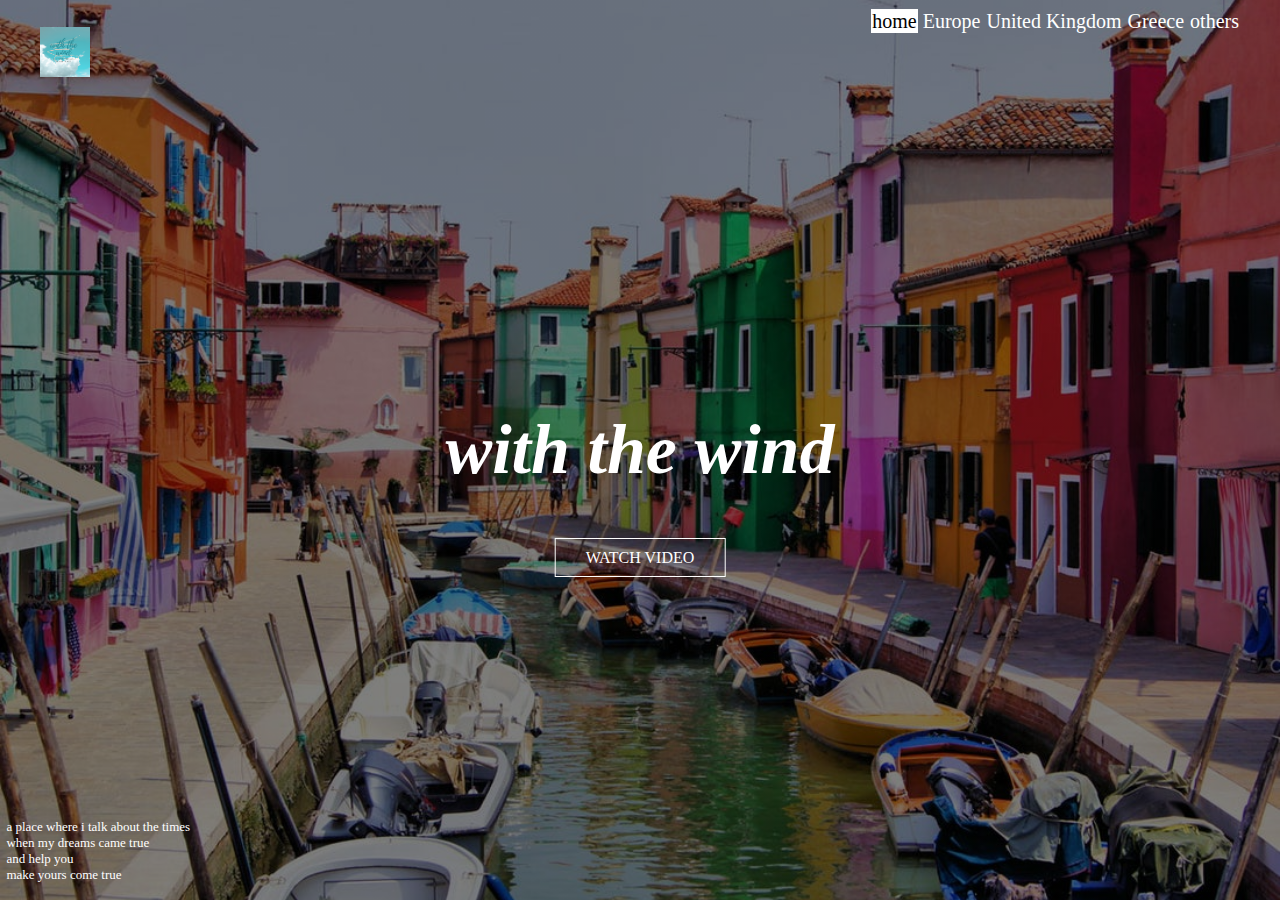
<file: index.html>
<!DOCTYPE html>
<html>
<head>
<meta name="viewport" content="width=device-width,initial-scale=1.0">
<title>moon travel website</title>
<link rel="stylesheet" type="text/css" href="css/style.css">
</head>
<body>
 <header>
  <div class="main">
      <div class="logo">
        <img src="logo.png"></div>
   <ul>
    <li class="active"><a href="index.html">home</a></li>
    <li><a href="europe.html">Europe</a></li>
    <li><a href="uk.html">United Kingdom</a></li>
    <li><a href="greece.html">Greece</a></li>
    <li><a href="others.html">others</a></li>
   </ul>
  </div>
   <div class="title">
       <i><h1>with the wind<h1></i>
       </div>

<div class="button">
    <a href="#" class="btn">WATCH VIDEO</a>
 </div>
<div class="about">
<p>a place where i talk about the times<br>
 when my dreams came true<br>
 and help you<br>
make yours come true</p></div>
</header>
</body>
</html>
</file>
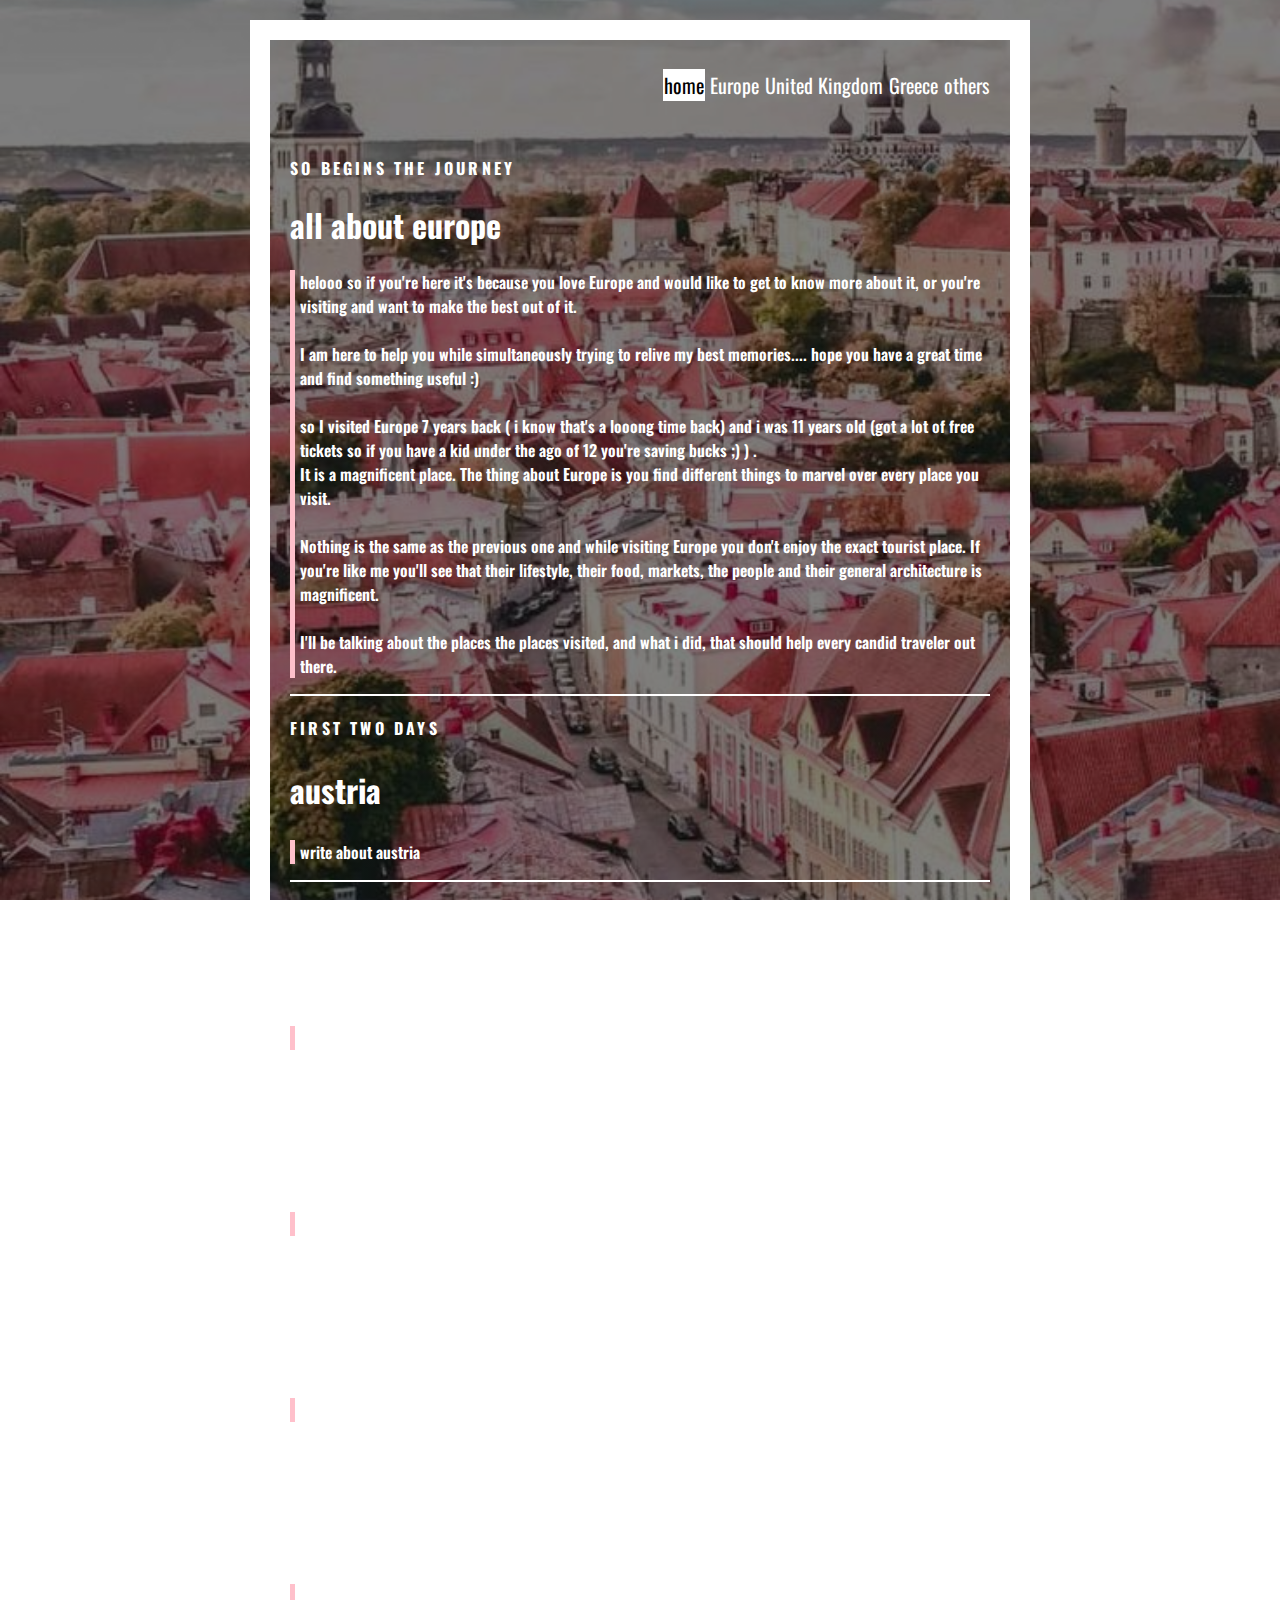
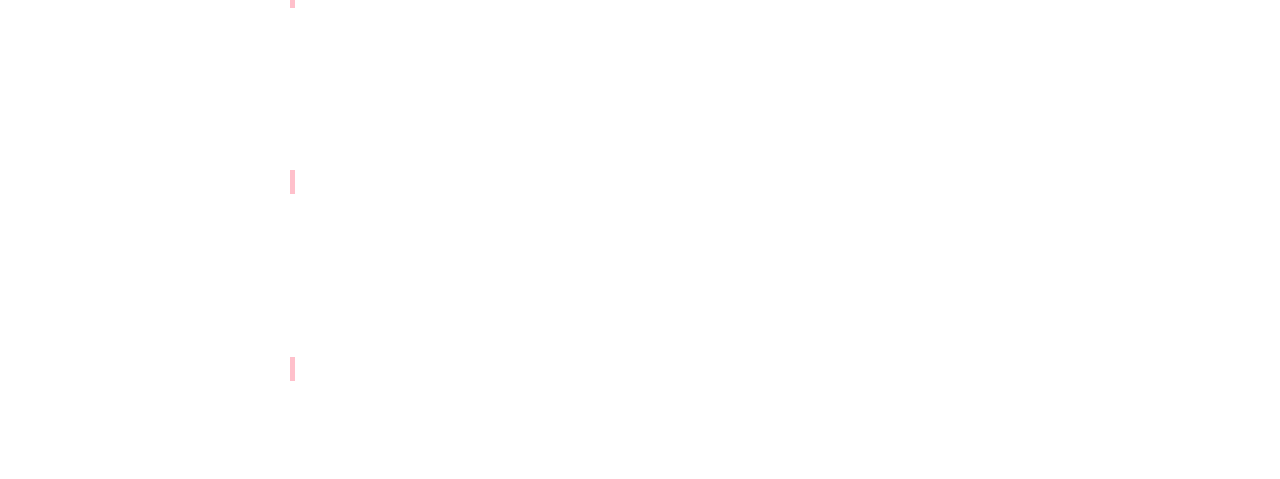
<file: europe.html>
<!DOCTYPE html>
<html lang="en" dir="ltr">
  <head>
    <meta charset="utf-8">
    <link rel="stylesheet" href="css/europe.css">
<link href="https://fonts.googleapis.com/css2?family=Oswald:wght@300&display=swap" rel="stylesheet">
    <title></title>
  </head>
  <body>
<header>
<div class="main">
   <ul>
    <li class="active"><a href="index.html">home</a></li>
    <li><a href="europe.html">Europe</a></li>
    <li><a href="uk.html">United Kingdom</a></li>
    <li><a href="greece.html">Greece</a></li>
    <li><a href="others.html">others</a></li>
   </ul>
  </div>
</header>
<br><br><br><br>
    <div class="blog">
      <div class="date">so begins the journey</div>
      <h1>all about europe</h1>
<p class="paragraph">
  helooo so if you're here it's because you love Europe and would like to get to know more about it, or you're visiting and want to make the best out of it.<br><br>

I am here to help you while simultaneously trying to relive my best memories.... hope you have a great time and find something useful :)<br><br>

so I visited Europe 7 years back ( i know that's a looong time back) and i was 11 years old (got a lot of free tickets so if you have a kid under the ago of 12 you're saving bucks ;) ) .<br>
 It is a magnificent place. The thing about Europe is you find different things to marvel over every place you visit. <br><br>

Nothing is the same as the previous one and while visiting Europe you don't enjoy the exact tourist place. If you're like me you'll see that their lifestyle, their food, markets, the people and their general architecture is magnificent.<br><br> 

I'll be talking about the places the places visited, and what i did, that should help every candid traveler out there.</p>
<hr>
    </div>
    <div class="blog">
      <div class="date">first two days</div>
      <h2>austria</h2>
<p class="paragraph">
  write about austria</p>
<hr>
    </div>
    <div class="blog">
      <div class="date">17 april 2020</div>
      <h2>belgium</h2>
<p class="paragraph">
  write about belgium and make similar columns</p>
   <hr>
 </div>
<div class="blog">
      <div class="date">17 april 2020</div>
      <h2>budapest and prague</h2>
<p class="paragraph">
  write about b and p</p>
<hr>
    </div>
<div class="blog">
      <div class="date">17 april 2020</div>
      <h2>france</h2>
<p class="paragraph">
  write about france</p>
<hr>
    </div>
<div class="blog">
      <div class="date">17 april 2020</div>
      <h2>germany</h2>
<p class="paragraph">
  write about germany</p>
<hr>
    </div>
<div class="blog">
      <div class="date">17 april 2020</div>
      <h2>italy</h2>
<p class="paragraph">
  write about italy</p>
<hr>
    </div>
<div class="blog">
      <div class="date">17 april 2020</div>
      <h2>switzerland</h2>
<p class="paragraph">
  write about switzerland</p>
<hr>
    </div>
  </body>
</html>
</file>
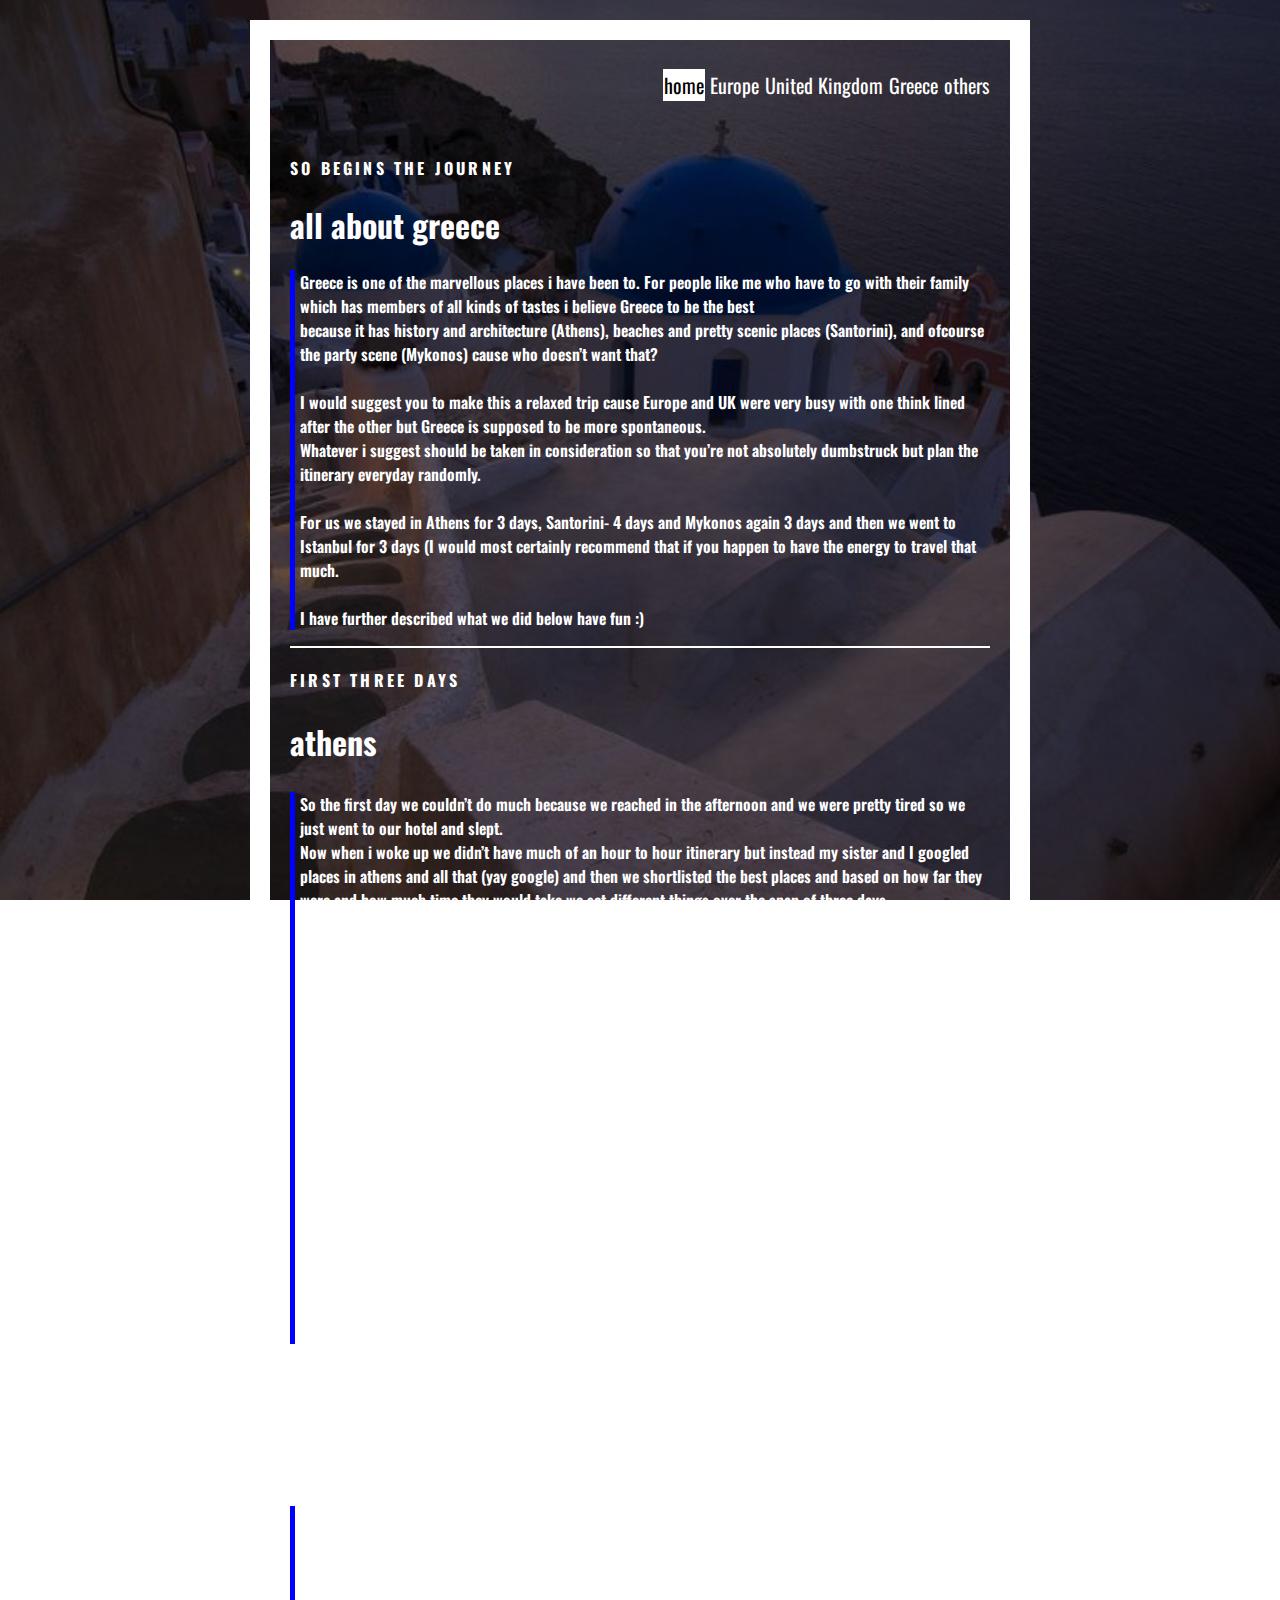
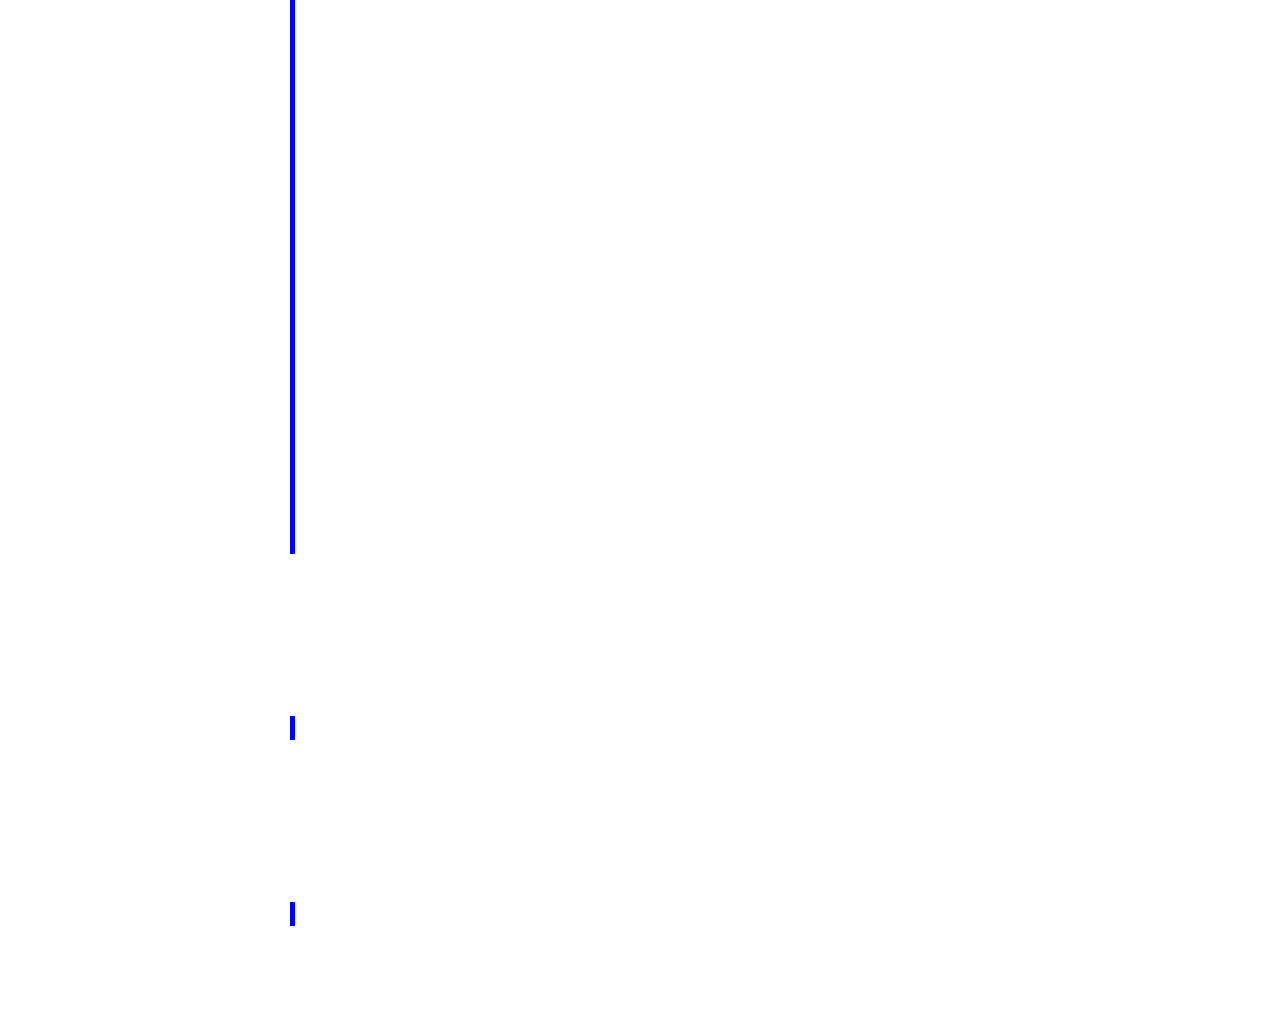
<file: greece.html>
<!DOCTYPE html>
<html lang="en" dir="ltr">
  <head>
    <meta charset="utf-8">
    <link rel="stylesheet" href="css/greece.css">
<link href="https://fonts.googleapis.com/css2?family=Oswald:wght@300&display=swap" rel="stylesheet">
    <title></title>
  </head>
  <body>
<header>
<div class="main">
   <ul>
    <li class="active"><a href="index.html">home</a></li>
    <li><a href="europe.html">Europe</a></li>
    <li><a href="uk.html">United Kingdom</a></li>
    <li><a href="greece.html">Greece</a></li>
    <li><a href="others.html">others</a></li>
   </ul>
  </div>
</header>
<br><br><br><br>
    <div class="blog">
      <div class="date">so begins the journey</div>
      <h1>all about greece</h1>
<p class="paragraph">
  Greece is one of the marvellous places i have been to. For people like me who have to go with their family which has members of all kinds of tastes i believe Greece to be the best<br> because it has history and architecture (Athens), beaches and pretty scenic places (Santorini), and ofcourse the party scene (Mykonos) cause who doesn’t want that?<br><br>

I would suggest you to make this a relaxed trip cause Europe and UK were very busy with one think lined after the other but Greece is supposed to be more spontaneous.<br> Whatever i suggest should be taken in consideration so that you’re not absolutely dumbstruck but plan the itinerary everyday randomly. <br><br>

For us we stayed in Athens for 3 days, Santorini- 4 days and Mykonos again 3 days and then we went to Istanbul for 3 days (I would most certainly recommend that if you happen to have the energy to travel that much.<br><br>

I have further described what we did below have fun :)
<hr>
    </div>
    <div class="blog">
      <div class="date">first three days</div>
      <h2>athens</h2>
<p class="paragraph">
  So the first day we couldn’t do much because we reached in the afternoon and we were pretty tired so we just went to our hotel and slept.<br>Now when i woke up we didn’t have much of an hour to hour itinerary but instead my sister and I googled places in athens and all that (yay google) and then we shortlisted the best places and based on how far they were and how much time they would take we set different things over the span of three days.<br><br>

Now in Greece there is ofcourse the basic stuff like visiting the parthenon and the acropolis and then the acropolis museum. If you can visit greece only in the summer months like us I’d suggest you put activities like visiting museums in the 12-4 window or else you’ll be burnt to death.<br><br>

There is the plaka which is like a street or neighbourhood at the top of their residential area and the street is surrounded with restaurants, cafés and shops  by the run by the residents having a lot of good stuff that you can buy (I would suggest you do because there isn’t much of a shopping scene in Greece).<br><br>

or probably go there at night because the atmosphere is very lively with live musicians singing and people enjoying themselves grab yourself a drink and enjoy!<br><br>

On the second day we went to Piraeus Harbour at around 6 and watched the sunset (If you are a lover of pink sunsets like me trust me you’re gonna love this time there)<br><br>

We went to the monastiraki two days consecutively actually because it was close to where we lived and almost every place in Athens is close to this market so we happened to start and end our day over here (started mostly by grabbing a coffee because the cafés here were the cutest). </p>
<hr>
    </div>
    <div class="blog">
      <div class="date">next four days</div>
      <h2>santorini</h2>
<p class="paragraph">
  On the fourth day we went to santorini using a cruise ship (i would one hundred percent suggest this because it binds the experience completely)<br><br>

With the ship you get to see islands, get a completely new experience and look at the bright blue sea and let the wind hit your face and refresh you to the core (also healthy suggestion take snacks with you because on the ship they are very over priced)<br><br>

On reaching santorini we went to our resort, we took the one with rooms in the forms of flats and it was a very enriching experience as it appreciates and accentuates the beach experience and gives you your privacy.<br> We would wake up comfortably have breakfast and go out. First was the very much expected and famous place- Oia. Fpr those of you who have no idea, Oia is the place that you see in every photo ever related to santorini or even greece actually.<br><br>

The magnificent white and blue topped domes bring calm and make the view peaceful. Grab a gelato and just take a walk around the city and explore the whole place, get souvenirs click pictures, have a meal at a beachside cafe. I would recommend you to try their red wine (I couldn’t cause of my age ugh but it’s famous so you should!)<br><br>

The third way we visited another city Fira and covered it on foot. Go to three bells of fira, it is a church famous for the three bells blue dome and the picturesque view (photo time!).<br><br>

Go to the red beach, perissa and the white beach for all the beach fanatics out there. Have fun with the feeling of your toes in the sand (colorful sand in many cases)<br><br>

End the days with a perfect scoop of gelato (salted caramel was my personal favorite) and take a walk on the beachside near your resort reminiscing in the moment with your loved ones (or yourself ;) )</p>
   <hr>
 </div>
<div class="blog">
      <div class="date">17 april 2020</div>
      <h2>mykonos</h2>
<p class="paragraph">
  mykonos</p>
<hr>
    </div>
      <div class="blog">
      <div class="date">17 april 2020</div>
      <h2>istanbul</h2>
<p class="paragraph">
  mykonos</p>
<hr>
    </div>
  </body>
</html>
</file>
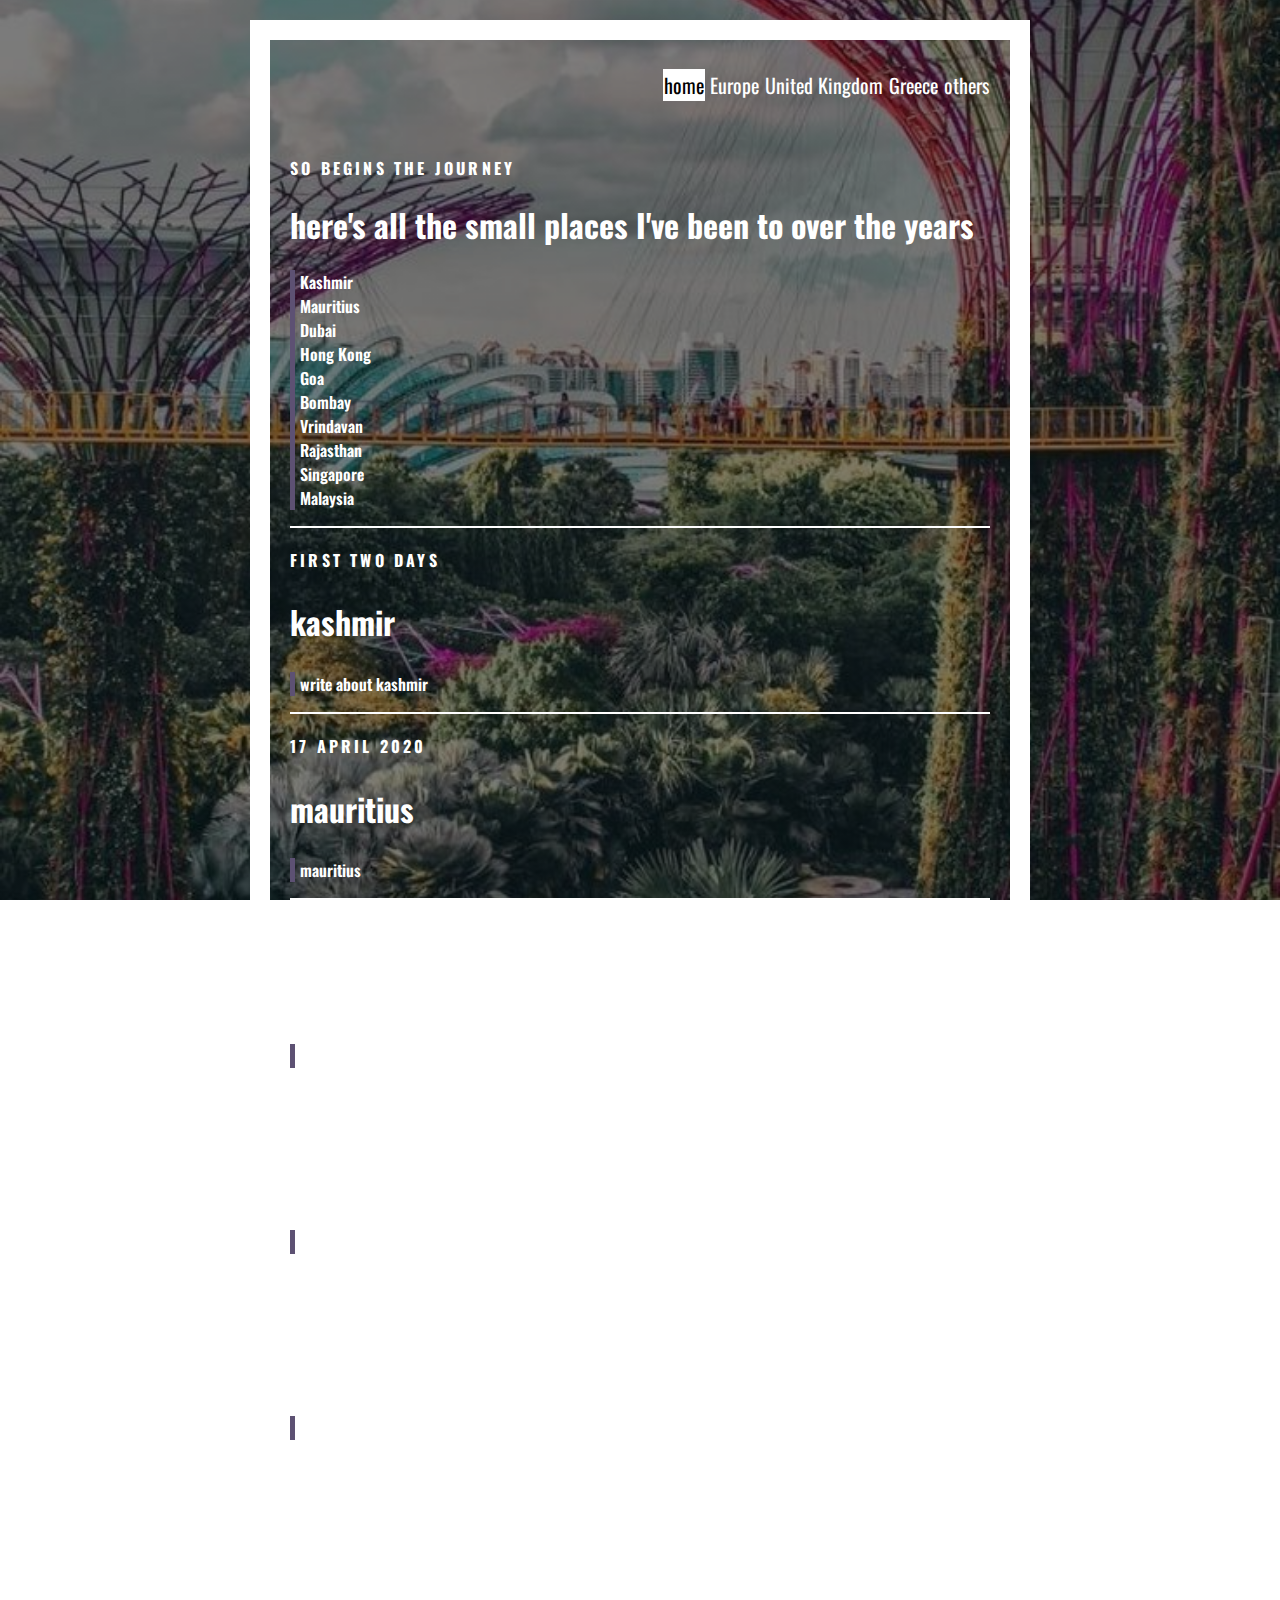
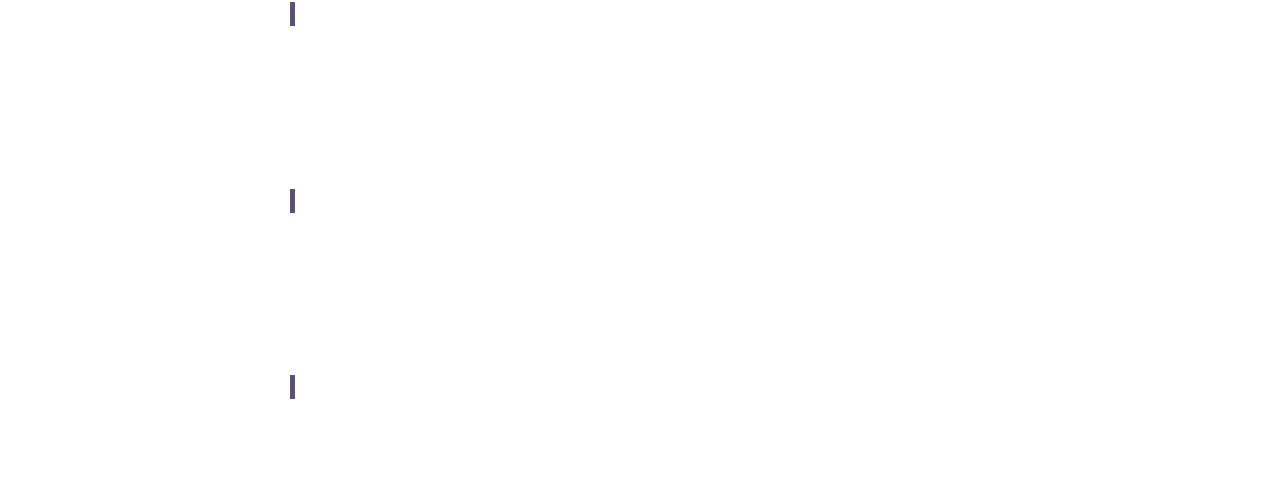
<file: others.html>
<!DOCTYPE html>
<html lang="en" dir="ltr">
  <head>
    <meta charset="utf-8">
    <link rel="stylesheet" href="css/others.css">
<link href="https://fonts.googleapis.com/css2?family=Oswald:wght@300&display=swap" rel="stylesheet">
    <title></title>
  </head>
  <body>
<header>
<div class="main">
   <ul>
    <li class="active"><a href="index.html">home</a></li>
    <li><a href="europe.html">Europe</a></li>
    <li><a href="uk.html">United Kingdom</a></li>
    <li><a href="greece.html">Greece</a></li>
    <li><a href="others.html">others</a></li>
   </ul>
  </div>
</header>
<br><br><br><br>
    <div class="blog">
      <div class="date">so begins the journey</div>
      <h1>here's all the small places I've been to over the years</h1>
<p class="paragraph">
    Kashmir<br> Mauritius<br> Dubai<br> Hong Kong<br> Goa<br> Bombay<br> Vrindavan<br> Rajasthan<br> Singapore<br> Malaysia
   </p>
<hr>
    </div>
    <div class="blog">
      <div class="date">first two days</div>
      <h2>kashmir</h2>
<p class="paragraph">
  write about kashmir</p>
<hr>
    </div>
    <div class="blog">
      <div class="date">17 april 2020</div>
      <h2>mauritius</h2>
<p class="paragraph">
  mauritius</p>
   <hr>
 </div>
<div class="blog">
      <div class="date">17 april 2020</div>
      <h2>dubai</h2>
<p class="paragraph">
  dubai</p>
<hr>
    </div>
<div class="blog">
      <div class="date">17 april 2020</div>
      <h2>hong kong</h2>
<p class="paragraph">
  hong kong</p>
<hr>
    </div>
<div class="blog">
      <div class="date">17 april 2020</div>
      <h2>goa</h2>
<p class="paragraph">
  write about goa</p>
<hr>
    </div>
<div class="blog">
      <div class="date">17 april 2020</div>
      <h2>bombay</h2>
<p class="paragraph">
  write about bombay</p>
<hr>
    </div>
<div class="blog">
      <div class="date">17 april 2020</div>
      <h2>vrindavan and rajasthan</h2>
<p class="paragraph">
  write about v and r</p>
<hr>
    </div>
<div class="blog">
      <div class="date">17 april 2020</div>
      <h2>singapore and malaysia</h2>
<p class="paragraph">
  write about s and m</p>
<hr>
    </div>
  </body>
</html>
</file>
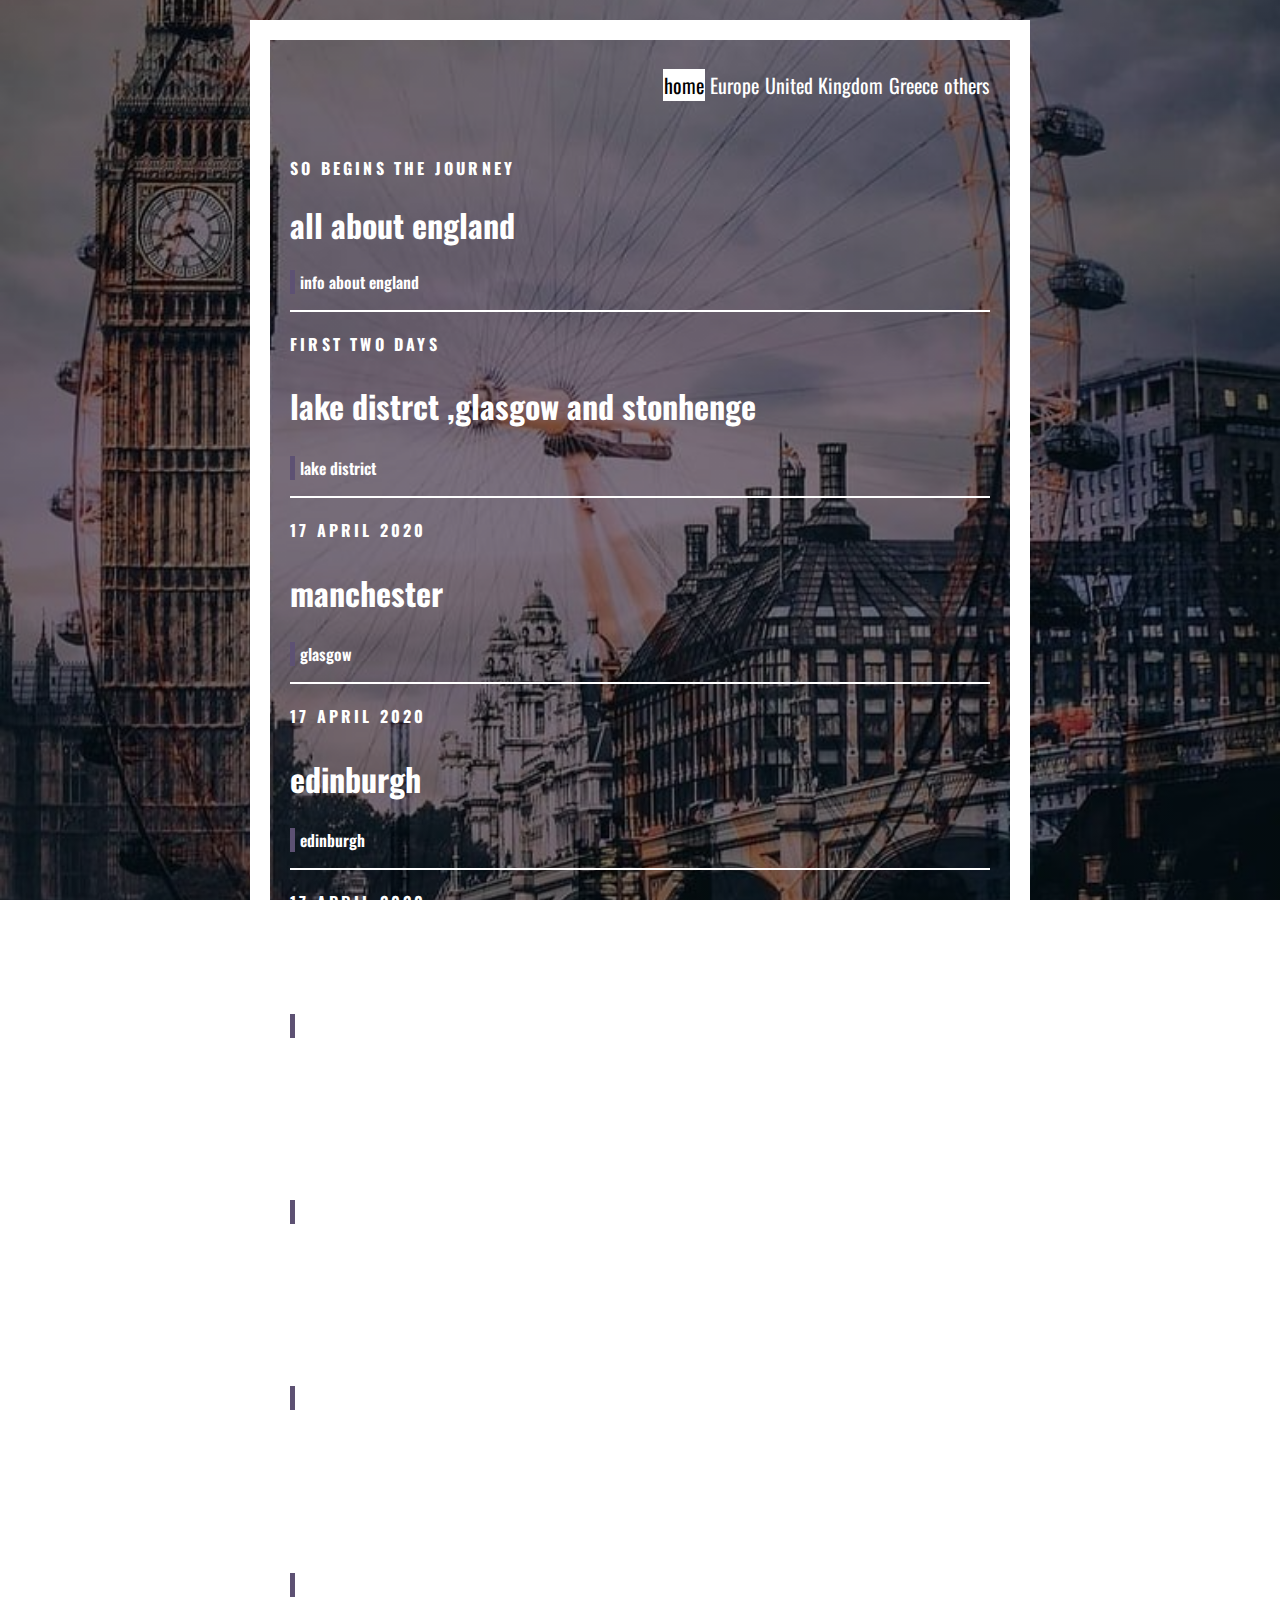
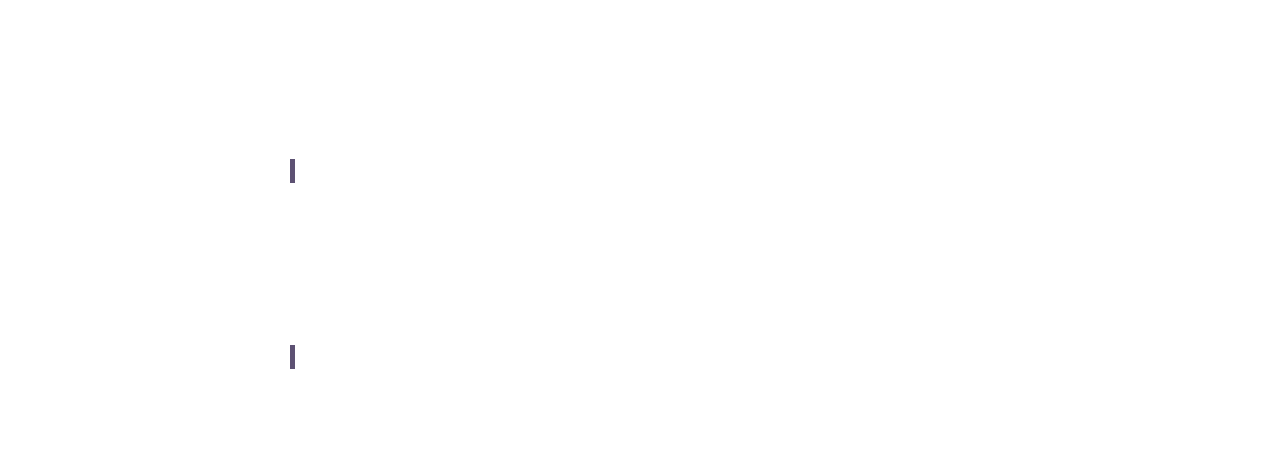
<file: uk.html>
<!DOCTYPE html>
<html lang="en" dir="ltr">
  <head>
    <meta charset="utf-8">
    <link rel="stylesheet" href="css/uk.css">
<link href="https://fonts.googleapis.com/css2?family=Oswald:wght@300&display=swap" rel="stylesheet">
    <title></title>
  </head>
  <body>
<header>
<div class="main">
   <ul>
    <li class="active"><a href="index.html">home</a></li>
    <li><a href="europe.html">Europe</a></li>
    <li><a href="uk.html">United Kingdom</a></li>
    <li><a href="greece.html">Greece</a></li>
    <li><a href="others.html">others</a></li>
   </ul>
  </div>
</header>
<br><br><br><br>
    <div class="blog">
      <div class="date">so begins the journey</div>
      <h1>all about england</h1>
<p class="paragraph">
  info about england
<hr>
    </div>
    <div class="blog">
      <div class="date">first two days</div>
      <h2>lake distrct ,glasgow and stonhenge</h2>
<p class="paragraph">
  lake district</p>
<hr>
    </div>
    <div class="blog">
      <div class="date">17 april 2020</div>
      <h2>manchester</h2>
<p class="paragraph">
  glasgow</p>
   <hr>
 </div>
<div class="blog">
      <div class="date">17 april 2020</div>
      <h2>edinburgh</h2>
<p class="paragraph">
  edinburgh</p>
<hr>
    </div>
<div class="blog">
      <div class="date">17 april 2020</div>
      <h2>birmingham</h2>
<p class="paragraph">
  write about stonehenge</p>
<hr>
    </div>
<div class="blog">
      <div class="date">17 april 2020</div>
      <h2>yorkshire</h2>
<p class="paragraph">
  write about yorkshire</p>
<hr>
    </div>
<div class="blog">
      <div class="date">17 april 2020</div>
      <h2>scotland</h2>
<p class="paragraph">
  scotland</p>
<hr>
    </div>
<div class="blog">
      <div class="date">17 april 2020</div>
      <h2>wales</h2>
<p class="paragraph">
  wales</p>
<hr>
    </div>
      <div class="blog">
      <div class="date">17 april 2020</div>
      <h2>cardiff</h2>
<p class="paragraph">
  wales</p>
<hr>
    </div>
      <div class="blog">
      <div class="date">17 april 2020</div>
      <h2>leeds</h2>
<p class="paragraph">
  wales</p>
<hr>
    </div>
  </body>
</html>
</file>
<file: css/style.css>
*{ 
margin: 0;
padding: 0;
font family: century gothic;
}

header{
background-image:linear-gradient(rgba(0,0,0,0.5),rgba(0,0,0,0.5)), url(../bg.jpg);
height: 100vh;
background-size: cover;
background-position: center;
}

ul{
float: right;
list-style-type: none;
margin-top: 10px;
}

ul li{
display: inline-block;
}

ul li a{
text-decoration: none;
color: white;
padding: 30px 50 px;
border: 1px solid transparent;
transition: 0.6s ease;
font-size: 20px;
}

ul li a:hover{
background-color: white;
color: black;
}

ul li.active a{
background-color: white;
color: black;
}

.logo img{
float: left;
width: 50px;
height: auto;
transparency: 50%;
position: absolute;
top: 3%;
}

.main{
max-width: 1200px;
margin: auto;
}


.title{
position: absolute;
top: 50%;
left: 50%;
transform: translate(-50%, -50%);
}

.title h1{
color: white;
font-size: 70px;
}

.button{
position: absolute;
top: 62%;
left: 50%;
transform: translate(-50%, -50%);
}

.btn{
border: 1px solid white;
padding: 10px 30px;
color: white;
text-decoration: none;
transition: 0.6s ease;
}

.btn:hover{
background-color: white;
color: black;
}

.about{
position: absolute;
color: white;
position: absolute;
top: 91%;
left: 0.5%;
font-size: 13px;
}
</file>
<file: css/europe.css>
ul{
float: right;
list-style-type: none;
margin-top: 10px;
}

ul li{
display: inline-block;
}

ul li a{
text-decoration: none;
color: white;
padding: 30px 50 px;
border: 1px solid transparent;
transition: 0.6s ease;
font-size: 20px;
}

ul li a:hover{
background-color: white;
color: black;
}

ul li.active a{
background-color: white;
color: black;
}

body{
  background-image: linear-gradient(rgba(0,0,0,0.5), rgba(0,0,0,0.5)), url(../europe1.jpg);
  background-size: cover;
  background-position: center;
  background-attachment: fixed;
  width: 80%;
border: 20px solid #fff;
font-family: source sans Pro, sans-serif;
padding: 20px;
margin: 20px auto;
max-width: 700px;
font-family: 'Oswald', sans-serif;
}

.blog{
margin-bottom: 20px;
}
.date{
color: #fff;
letter-spacing: 0.2rem;
text-transform: uppercase;
font-weight: 700;
}

.paragraph{
border-left: 5px solid pink;
padding-left: 5px;
}

h2{
font-size: 2.0rem;
color: #fff;
}

h1{
font-size: 2.0rem;
color: #fff;
}

hr{
border: 0;
height: 0;
border-top: 1px solid #fff;
border-bottom: 1px solid #fff;
}

p{
color: #fff;
font-weight: 600;
}
</file>
<file: css/greece.css>
ul{
float: right;
list-style-type: none;
margin-top: 10px;
}

ul li{
display: inline-block;
}

ul li a{
text-decoration: none;
color: white;
padding: 30px 50 px;
border: 1px solid transparent;
transition: 0.6s ease;
font-size: 20px;
}

ul li a:hover{
background-color: white;
color: black;
}

ul li.active a{
background-color: white;
color: black;
}

body{
  background-image: linear-gradient(rgba(0,0,0,0.5), rgba(0,0,0,0.5)), url(../greece.jpg);
  background-size: cover;
  background-position: center;
  background-attachment: fixed;
  width: 80%;
border: 20px solid #fff;
font-family: source sans Pro, sans-serif;
padding: 20px;
margin: 20px auto;
max-width: 700px;
font-family: 'Oswald', sans-serif;
}

.blog{
margin-bottom: 20px;
}
.date{
color: #fff;
letter-spacing: 0.2rem;
text-transform: uppercase;
font-weight: 700;
}

.paragraph{
border-left: 5px solid blue;
padding-left: 5px;
}

h2{
font-size: 2.0rem;
color: #fff;
}

h1{
font-size: 2.0rem;
color: #fff;
}

hr{
border: 0;
height: 0;
border-top: 1px solid #fff;
border-bottom: 1px solid #fff;
}

p{
color: #fff;
font-weight: 600;
}
</file>
<file: css/others.css>
ul{
float: right;
list-style-type: none;
margin-top: 10px;
}

ul li{
display: inline-block;
}

ul li a{
text-decoration: none;
color: white;
padding: 30px 50 px;
border: 1px solid transparent;
transition: 0.6s ease;
font-size: 20px;
}

ul li a:hover{
background-color: white;
color: black;
}

ul li.active a{
background-color: white;
color: black;
}

body{
  background-image: linear-gradient(rgba(0,0,0,0.5), rgba(0,0,0,0.5)), url(../others.jpg);
  background-size: cover;
  background-position: center;
  background-attachment: fixed;
  width: 80%;
border: 20px solid #fff;
font-family: source sans Pro, sans-serif;
padding: 20px;
margin: 20px auto;
max-width: 700px;
font-family: 'Oswald', sans-serif;
}

.blog{
margin-bottom: 20px;
}
.date{
color: #fff;
letter-spacing: 0.2rem;
text-transform: uppercase;
font-weight: 700;
}

.paragraph{
border-left: 5px solid #5d5173;
padding-left: 5px;
}

h2{
font-size: 2.0rem;
color: #fff;
}

h1{
font-size: 2.0rem;
color: #fff;
}

hr{
border: 0;
height: 0;
border-top: 1px solid #fff;
border-bottom: 1px solid #fff;
}

p{
color: #fff;
font-weight: 600;
}
</file>
<file: css/uk.css>
ul{
float: right;
list-style-type: none;
margin-top: 10px;
}

ul li{
display: inline-block;
}

ul li a{
text-decoration: none;
color: white;
padding: 30px 50 px;
border: 1px solid transparent;
transition: 0.6s ease;
font-size: 20px;
}

ul li a:hover{
background-color: white;
color: black;
}

ul li.active a{
background-color: white;
color: black;
}

body{
  background-image: linear-gradient(rgba(0,0,0,0.5), rgba(0,0,0,0.5)), url(../uk.jpg);
  background-size: cover;
  background-position: center;
  background-attachment: fixed;
  width: 80%;
border: 20px solid #fff;
font-family: source sans Pro, sans-serif;
padding: 20px;
margin: 20px auto;
max-width: 700px;
font-family: 'Oswald', sans-serif;
}

.blog{
margin-bottom: 20px;
}
.date{
color: #fff;
letter-spacing: 0.2rem;
text-transform: uppercase;
font-weight: 700;
}

.paragraph{
border-left: 5px solid #5d5173;
padding-left: 5px;
}

h2{
font-size: 2.0rem;
color: #fff;
}

h1{
font-size: 2.0rem;
color: #fff;
}

hr{
border: 0;
height: 0;
border-top: 1px solid #fff;
border-bottom: 1px solid #fff;
}

p{
color: #fff;
font-weight: 600;
}
</file>
